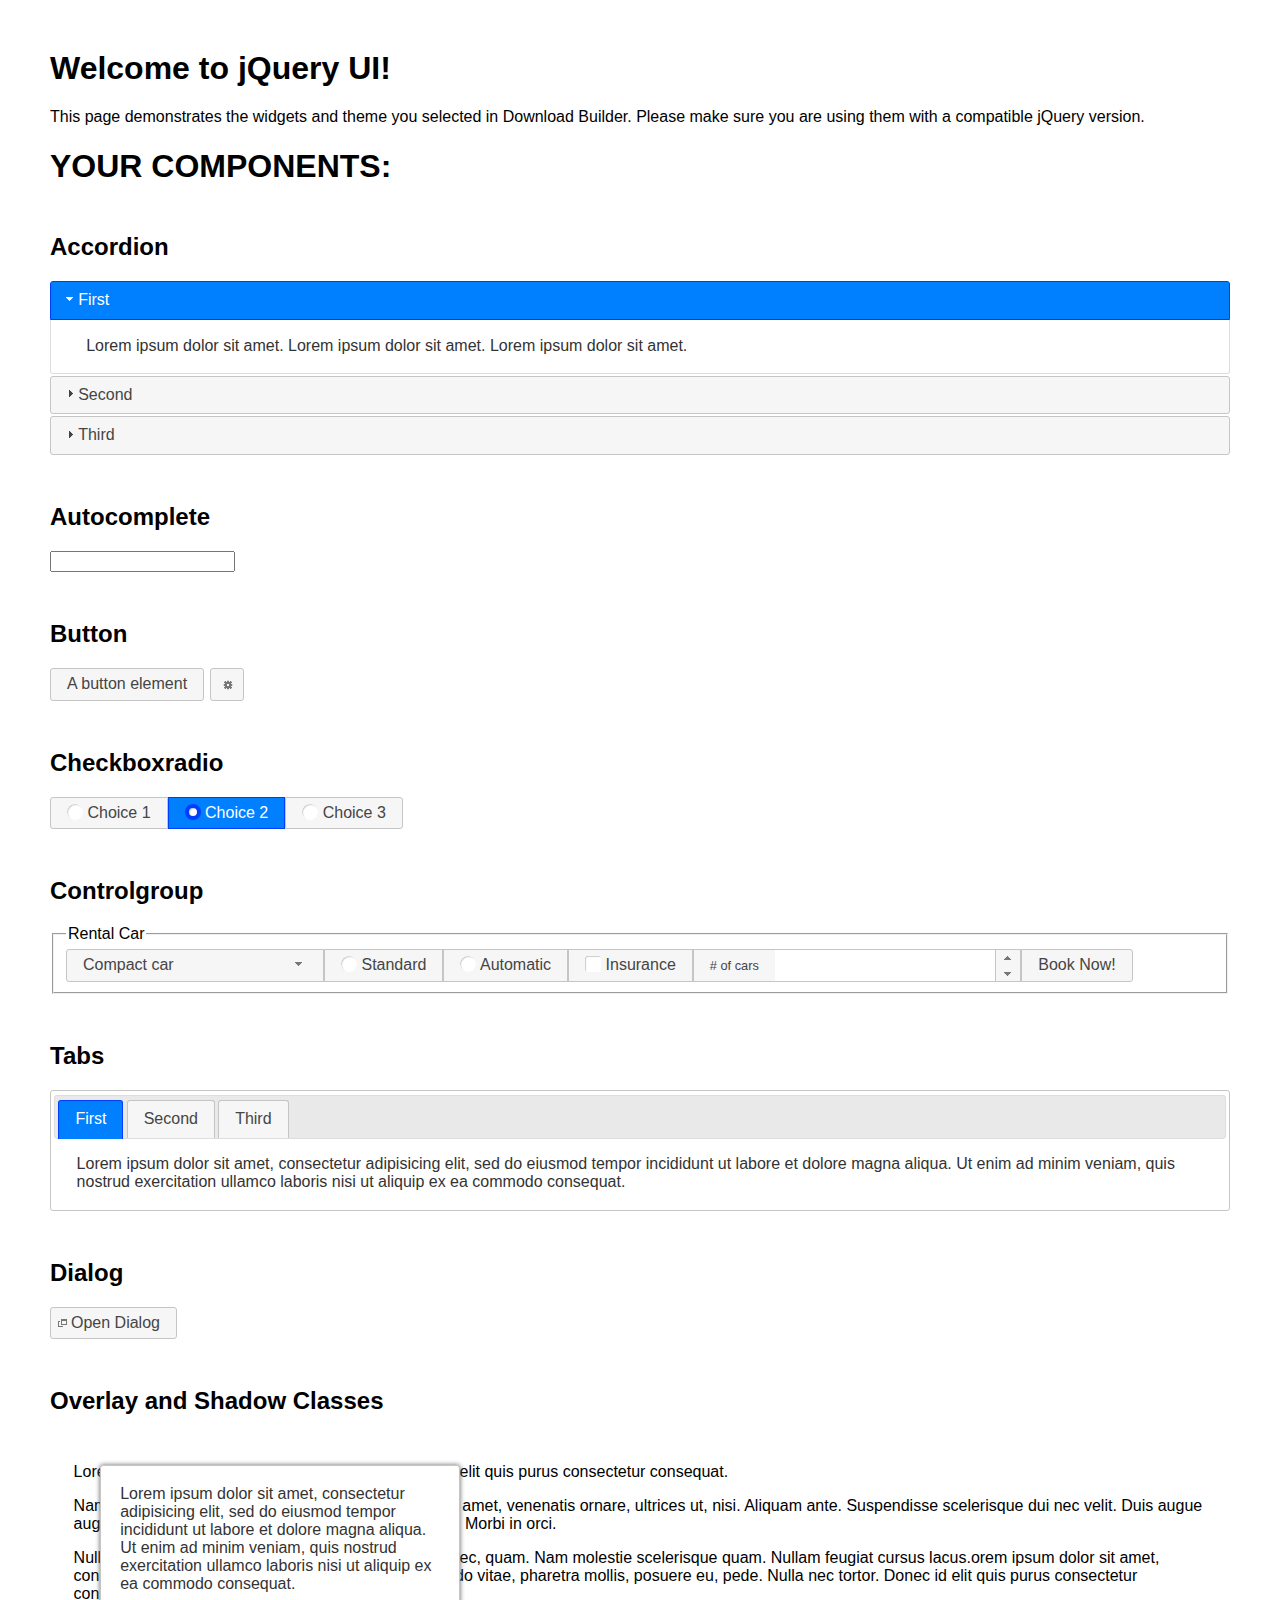
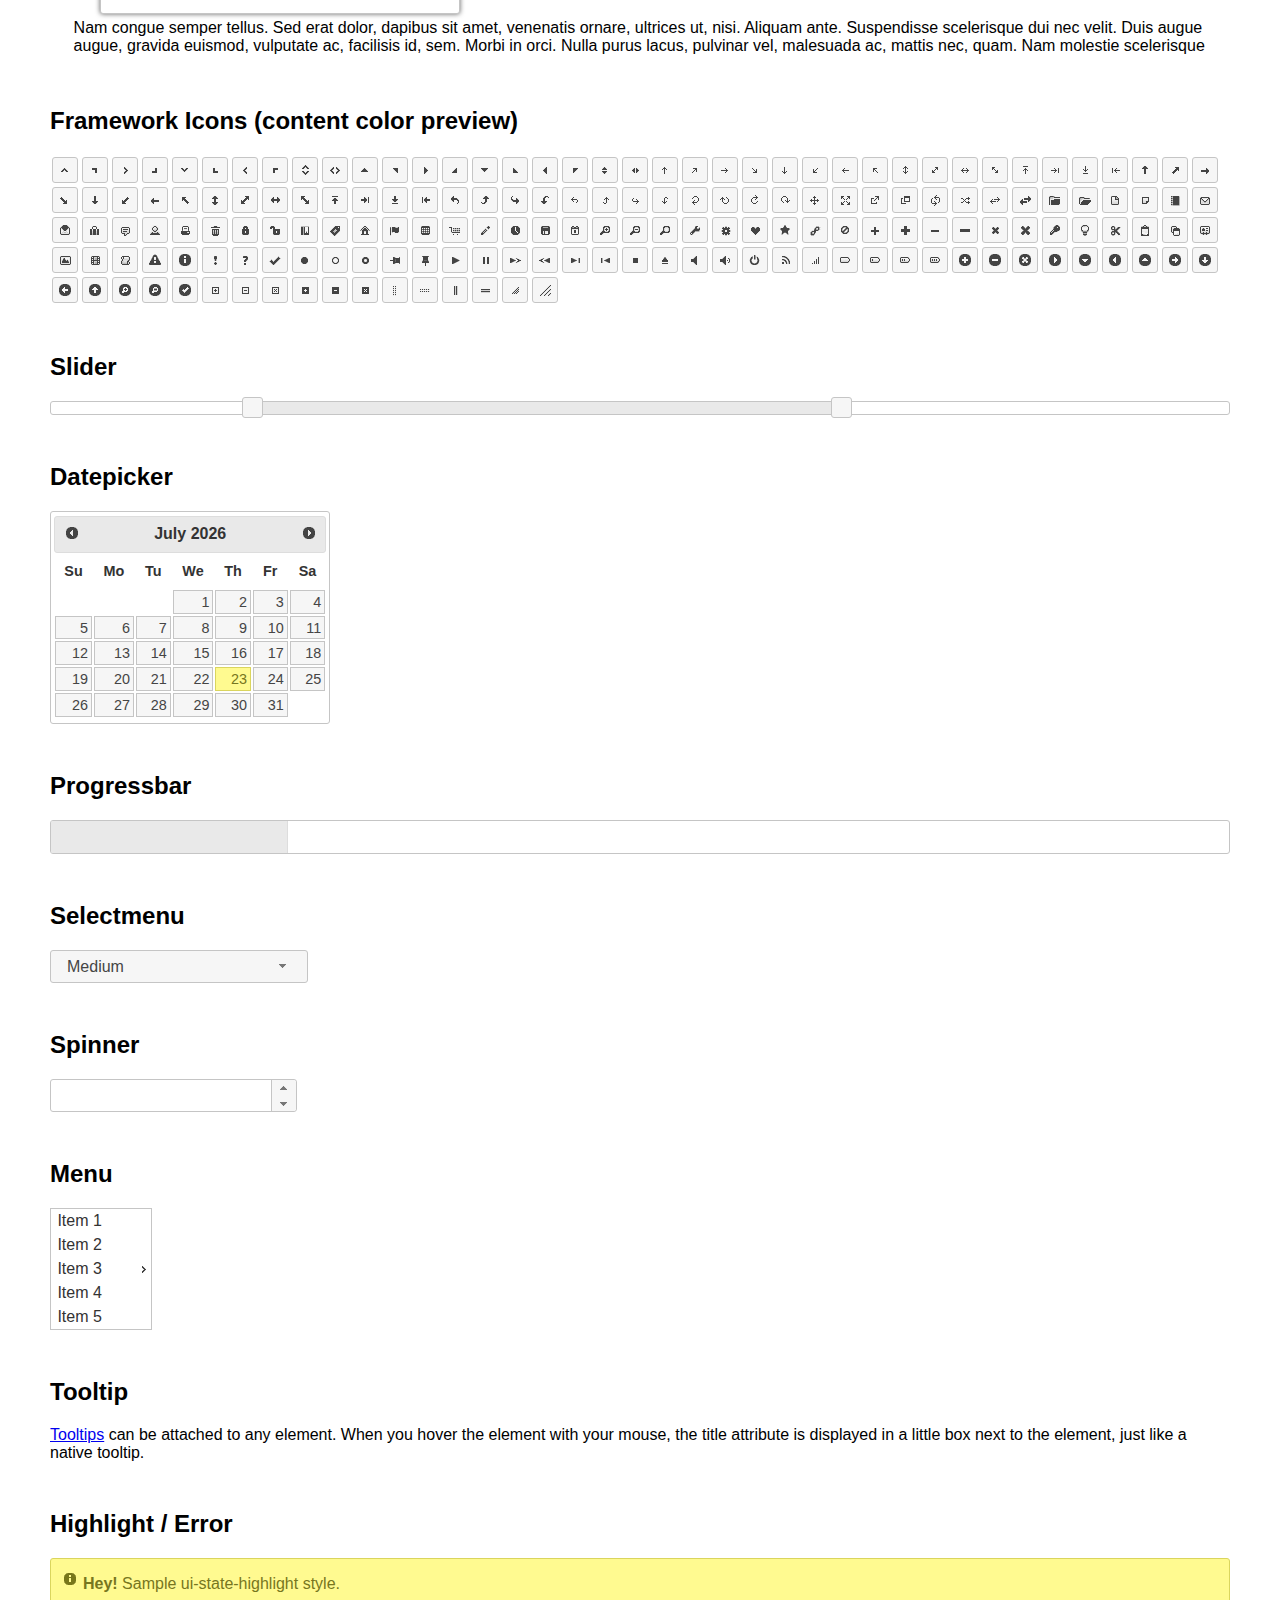
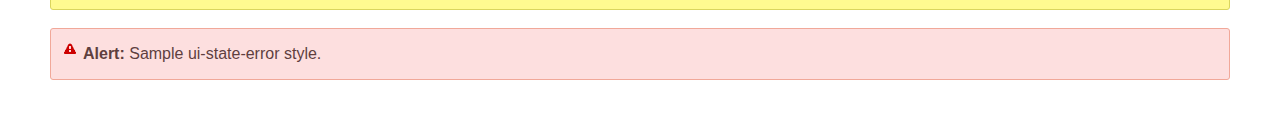
<file: js/jquery-ui-1.12.1/index.html>
<!doctype html>
<html lang="us">
<head>
	<meta charset="utf-8">
	<title>jQuery UI Example Page</title>
	<link href="jquery-ui.css" rel="stylesheet">
	<style>
	body{
		font-family: "Trebuchet MS", sans-serif;
		margin: 50px;
	}
	.demoHeaders {
		margin-top: 2em;
	}
	#dialog-link {
		padding: .4em 1em .4em 20px;
		text-decoration: none;
		position: relative;
	}
	#dialog-link span.ui-icon {
		margin: 0 5px 0 0;
		position: absolute;
		left: .2em;
		top: 50%;
		margin-top: -8px;
	}
	#icons {
		margin: 0;
		padding: 0;
	}
	#icons li {
		margin: 2px;
		position: relative;
		padding: 4px 0;
		cursor: pointer;
		float: left;
		list-style: none;
	}
	#icons span.ui-icon {
		float: left;
		margin: 0 4px;
	}
	.fakewindowcontain .ui-widget-overlay {
		position: absolute;
	}
	select {
		width: 200px;
	}
	</style>
</head>
<body>

<h1>Welcome to jQuery UI!</h1>

<div class="ui-widget">
	<p>This page demonstrates the widgets and theme you selected in Download Builder. Please make sure you are using them with a compatible jQuery version.</p>
</div>

<h1>YOUR COMPONENTS:</h1>


<!-- Accordion -->
<h2 class="demoHeaders">Accordion</h2>
<div id="accordion">
	<h3>First</h3>
	<div>Lorem ipsum dolor sit amet. Lorem ipsum dolor sit amet. Lorem ipsum dolor sit amet.</div>
	<h3>Second</h3>
	<div>Phasellus mattis tincidunt nibh.</div>
	<h3>Third</h3>
	<div>Nam dui erat, auctor a, dignissim quis.</div>
</div>



<!-- Autocomplete -->
<h2 class="demoHeaders">Autocomplete</h2>
<div>
	<input id="autocomplete" title="type &quot;a&quot;">
</div>



<!-- Button -->
<h2 class="demoHeaders">Button</h2>
<button id="button">A button element</button>
<button id="button-icon">An icon-only button</button>



<!-- Checkboxradio -->
<h2 class="demoHeaders">Checkboxradio</h2>
<form style="margin-top: 1em;">
	<div id="radioset">
		<input type="radio" id="radio1" name="radio"><label for="radio1">Choice 1</label>
		<input type="radio" id="radio2" name="radio" checked="checked"><label for="radio2">Choice 2</label>
		<input type="radio" id="radio3" name="radio"><label for="radio3">Choice 3</label>
	</div>
</form>



<!-- Controlgroup -->
<h2 class="demoHeaders">Controlgroup</h2>
<fieldset>
	<legend>Rental Car</legend>
	<div id="controlgroup">
		<select id="car-type">
			<option>Compact car</option>
			<option>Midsize car</option>
			<option>Full size car</option>
			<option>SUV</option>
			<option>Luxury</option>
			<option>Truck</option>
			<option>Van</option>
		</select>
		<label for="transmission-standard">Standard</label>
		<input type="radio" name="transmission" id="transmission-standard">
		<label for="transmission-automatic">Automatic</label>
		<input type="radio" name="transmission" id="transmission-automatic">
		<label for="insurance">Insurance</label>
		<input type="checkbox" name="insurance" id="insurance">
		<label for="horizontal-spinner" class="ui-controlgroup-label"># of cars</label>
		<input id="horizontal-spinner" class="ui-spinner-input">
		<button>Book Now!</button>
	</div>
</fieldset>



<!-- Tabs -->
<h2 class="demoHeaders">Tabs</h2>
<div id="tabs">
	<ul>
		<li><a href="#tabs-1">First</a></li>
		<li><a href="#tabs-2">Second</a></li>
		<li><a href="#tabs-3">Third</a></li>
	</ul>
	<div id="tabs-1">Lorem ipsum dolor sit amet, consectetur adipisicing elit, sed do eiusmod tempor incididunt ut labore et dolore magna aliqua. Ut enim ad minim veniam, quis nostrud exercitation ullamco laboris nisi ut aliquip ex ea commodo consequat.</div>
	<div id="tabs-2">Phasellus mattis tincidunt nibh. Cras orci urna, blandit id, pretium vel, aliquet ornare, felis. Maecenas scelerisque sem non nisl. Fusce sed lorem in enim dictum bibendum.</div>
	<div id="tabs-3">Nam dui erat, auctor a, dignissim quis, sollicitudin eu, felis. Pellentesque nisi urna, interdum eget, sagittis et, consequat vestibulum, lacus. Mauris porttitor ullamcorper augue.</div>
</div>



<h2 class="demoHeaders">Dialog</h2>
<p>
	<button id="dialog-link" class="ui-button ui-corner-all ui-widget">
		<span class="ui-icon ui-icon-newwin"></span>Open Dialog
	</button>
</p>

<h2 class="demoHeaders">Overlay and Shadow Classes</h2>
<div style="position: relative; width: 96%; height: 200px; padding:1% 2%; overflow:hidden;" class="fakewindowcontain">
	<p>Lorem ipsum dolor sit amet,  Nulla nec tortor. Donec id elit quis purus consectetur consequat. </p><p>Nam congue semper tellus. Sed erat dolor, dapibus sit amet, venenatis ornare, ultrices ut, nisi. Aliquam ante. Suspendisse scelerisque dui nec velit. Duis augue augue, gravida euismod, vulputate ac, facilisis id, sem. Morbi in orci. </p><p>Nulla purus lacus, pulvinar vel, malesuada ac, mattis nec, quam. Nam molestie scelerisque quam. Nullam feugiat cursus lacus.orem ipsum dolor sit amet, consectetur adipiscing elit. Donec libero risus, commodo vitae, pharetra mollis, posuere eu, pede. Nulla nec tortor. Donec id elit quis purus consectetur consequat. </p><p>Nam congue semper tellus. Sed erat dolor, dapibus sit amet, venenatis ornare, ultrices ut, nisi. Aliquam ante. Suspendisse scelerisque dui nec velit. Duis augue augue, gravida euismod, vulputate ac, facilisis id, sem. Morbi in orci. Nulla purus lacus, pulvinar vel, malesuada ac, mattis nec, quam. Nam molestie scelerisque quam. </p><p>Nullam feugiat cursus lacus.orem ipsum dolor sit amet, consectetur adipiscing elit. Donec libero risus, commodo vitae, pharetra mollis, posuere eu, pede. Nulla nec tortor. Donec id elit quis purus consectetur consequat. Nam congue semper tellus. Sed erat dolor, dapibus sit amet, venenatis ornare, ultrices ut, nisi. Aliquam ante. </p><p>Suspendisse scelerisque dui nec velit. Duis augue augue, gravida euismod, vulputate ac, facilisis id, sem. Morbi in orci. Nulla purus lacus, pulvinar vel, malesuada ac, mattis nec, quam. Nam molestie scelerisque quam. Nullam feugiat cursus lacus.orem ipsum dolor sit amet, consectetur adipiscing elit. Donec libero risus, commodo vitae, pharetra mollis, posuere eu, pede. Nulla nec tortor. Donec id elit quis purus consectetur consequat. Nam congue semper tellus. Sed erat dolor, dapibus sit amet, venenatis ornare, ultrices ut, nisi. </p>

	<!-- ui-dialog -->
	<div class="ui-widget-overlay ui-front"></div>
	<div style="position: absolute; width: 320px; left: 50px; top: 30px; padding: 1.2em" class="ui-widget ui-front ui-widget-content ui-corner-all ui-widget-shadow">
		Lorem ipsum dolor sit amet, consectetur adipisicing elit, sed do eiusmod tempor incididunt ut labore et dolore magna aliqua. Ut enim ad minim veniam, quis nostrud exercitation ullamco laboris nisi ut aliquip ex ea commodo consequat.
	</div>

</div>

<!-- ui-dialog -->
<div id="dialog" title="Dialog Title">
	<p>Lorem ipsum dolor sit amet, consectetur adipisicing elit, sed do eiusmod tempor incididunt ut labore et dolore magna aliqua. Ut enim ad minim veniam, quis nostrud exercitation ullamco laboris nisi ut aliquip ex ea commodo consequat.</p>
</div>



<h2 class="demoHeaders">Framework Icons (content color preview)</h2>
<ul id="icons" class="ui-widget ui-helper-clearfix">
	<li class="ui-state-default ui-corner-all" title=".ui-icon-caret-1-n"><span class="ui-icon ui-icon-caret-1-n"></span></li>
	<li class="ui-state-default ui-corner-all" title=".ui-icon-caret-1-ne"><span class="ui-icon ui-icon-caret-1-ne"></span></li>
	<li class="ui-state-default ui-corner-all" title=".ui-icon-caret-1-e"><span class="ui-icon ui-icon-caret-1-e"></span></li>
	<li class="ui-state-default ui-corner-all" title=".ui-icon-caret-1-se"><span class="ui-icon ui-icon-caret-1-se"></span></li>
	<li class="ui-state-default ui-corner-all" title=".ui-icon-caret-1-s"><span class="ui-icon ui-icon-caret-1-s"></span></li>
	<li class="ui-state-default ui-corner-all" title=".ui-icon-caret-1-sw"><span class="ui-icon ui-icon-caret-1-sw"></span></li>
	<li class="ui-state-default ui-corner-all" title=".ui-icon-caret-1-w"><span class="ui-icon ui-icon-caret-1-w"></span></li>
	<li class="ui-state-default ui-corner-all" title=".ui-icon-caret-1-nw"><span class="ui-icon ui-icon-caret-1-nw"></span></li>
	<li class="ui-state-default ui-corner-all" title=".ui-icon-caret-2-n-s"><span class="ui-icon ui-icon-caret-2-n-s"></span></li>
	<li class="ui-state-default ui-corner-all" title=".ui-icon-caret-2-e-w"><span class="ui-icon ui-icon-caret-2-e-w"></span></li>
	<li class="ui-state-default ui-corner-all" title=".ui-icon-triangle-1-n"><span class="ui-icon ui-icon-triangle-1-n"></span></li>
	<li class="ui-state-default ui-corner-all" title=".ui-icon-triangle-1-ne"><span class="ui-icon ui-icon-triangle-1-ne"></span></li>
	<li class="ui-state-default ui-corner-all" title=".ui-icon-triangle-1-e"><span class="ui-icon ui-icon-triangle-1-e"></span></li>
	<li class="ui-state-default ui-corner-all" title=".ui-icon-triangle-1-se"><span class="ui-icon ui-icon-triangle-1-se"></span></li>
	<li class="ui-state-default ui-corner-all" title=".ui-icon-triangle-1-s"><span class="ui-icon ui-icon-triangle-1-s"></span></li>
	<li class="ui-state-default ui-corner-all" title=".ui-icon-triangle-1-sw"><span class="ui-icon ui-icon-triangle-1-sw"></span></li>
	<li class="ui-state-default ui-corner-all" title=".ui-icon-triangle-1-w"><span class="ui-icon ui-icon-triangle-1-w"></span></li>
	<li class="ui-state-default ui-corner-all" title=".ui-icon-triangle-1-nw"><span class="ui-icon ui-icon-triangle-1-nw"></span></li>
	<li class="ui-state-default ui-corner-all" title=".ui-icon-triangle-2-n-s"><span class="ui-icon ui-icon-triangle-2-n-s"></span></li>
	<li class="ui-state-default ui-corner-all" title=".ui-icon-triangle-2-e-w"><span class="ui-icon ui-icon-triangle-2-e-w"></span></li>
	<li class="ui-state-default ui-corner-all" title=".ui-icon-arrow-1-n"><span class="ui-icon ui-icon-arrow-1-n"></span></li>
	<li class="ui-state-default ui-corner-all" title=".ui-icon-arrow-1-ne"><span class="ui-icon ui-icon-arrow-1-ne"></span></li>
	<li class="ui-state-default ui-corner-all" title=".ui-icon-arrow-1-e"><span class="ui-icon ui-icon-arrow-1-e"></span></li>
	<li class="ui-state-default ui-corner-all" title=".ui-icon-arrow-1-se"><span class="ui-icon ui-icon-arrow-1-se"></span></li>
	<li class="ui-state-default ui-corner-all" title=".ui-icon-arrow-1-s"><span class="ui-icon ui-icon-arrow-1-s"></span></li>
	<li class="ui-state-default ui-corner-all" title=".ui-icon-arrow-1-sw"><span class="ui-icon ui-icon-arrow-1-sw"></span></li>
	<li class="ui-state-default ui-corner-all" title=".ui-icon-arrow-1-w"><span class="ui-icon ui-icon-arrow-1-w"></span></li>
	<li class="ui-state-default ui-corner-all" title=".ui-icon-arrow-1-nw"><span class="ui-icon ui-icon-arrow-1-nw"></span></li>
	<li class="ui-state-default ui-corner-all" title=".ui-icon-arrow-2-n-s"><span class="ui-icon ui-icon-arrow-2-n-s"></span></li>
	<li class="ui-state-default ui-corner-all" title=".ui-icon-arrow-2-ne-sw"><span class="ui-icon ui-icon-arrow-2-ne-sw"></span></li>
	<li class="ui-state-default ui-corner-all" title=".ui-icon-arrow-2-e-w"><span class="ui-icon ui-icon-arrow-2-e-w"></span></li>
	<li class="ui-state-default ui-corner-all" title=".ui-icon-arrow-2-se-nw"><span class="ui-icon ui-icon-arrow-2-se-nw"></span></li>
	<li class="ui-state-default ui-corner-all" title=".ui-icon-arrowstop-1-n"><span class="ui-icon ui-icon-arrowstop-1-n"></span></li>
	<li class="ui-state-default ui-corner-all" title=".ui-icon-arrowstop-1-e"><span class="ui-icon ui-icon-arrowstop-1-e"></span></li>
	<li class="ui-state-default ui-corner-all" title=".ui-icon-arrowstop-1-s"><span class="ui-icon ui-icon-arrowstop-1-s"></span></li>
	<li class="ui-state-default ui-corner-all" title=".ui-icon-arrowstop-1-w"><span class="ui-icon ui-icon-arrowstop-1-w"></span></li>
	<li class="ui-state-default ui-corner-all" title=".ui-icon-arrowthick-1-n"><span class="ui-icon ui-icon-arrowthick-1-n"></span></li>
	<li class="ui-state-default ui-corner-all" title=".ui-icon-arrowthick-1-ne"><span class="ui-icon ui-icon-arrowthick-1-ne"></span></li>
	<li class="ui-state-default ui-corner-all" title=".ui-icon-arrowthick-1-e"><span class="ui-icon ui-icon-arrowthick-1-e"></span></li>
	<li class="ui-state-default ui-corner-all" title=".ui-icon-arrowthick-1-se"><span class="ui-icon ui-icon-arrowthick-1-se"></span></li>
	<li class="ui-state-default ui-corner-all" title=".ui-icon-arrowthick-1-s"><span class="ui-icon ui-icon-arrowthick-1-s"></span></li>
	<li class="ui-state-default ui-corner-all" title=".ui-icon-arrowthick-1-sw"><span class="ui-icon ui-icon-arrowthick-1-sw"></span></li>
	<li class="ui-state-default ui-corner-all" title=".ui-icon-arrowthick-1-w"><span class="ui-icon ui-icon-arrowthick-1-w"></span></li>
	<li class="ui-state-default ui-corner-all" title=".ui-icon-arrowthick-1-nw"><span class="ui-icon ui-icon-arrowthick-1-nw"></span></li>
	<li class="ui-state-default ui-corner-all" title=".ui-icon-arrowthick-2-n-s"><span class="ui-icon ui-icon-arrowthick-2-n-s"></span></li>
	<li class="ui-state-default ui-corner-all" title=".ui-icon-arrowthick-2-ne-sw"><span class="ui-icon ui-icon-arrowthick-2-ne-sw"></span></li>
	<li class="ui-state-default ui-corner-all" title=".ui-icon-arrowthick-2-e-w"><span class="ui-icon ui-icon-arrowthick-2-e-w"></span></li>
	<li class="ui-state-default ui-corner-all" title=".ui-icon-arrowthick-2-se-nw"><span class="ui-icon ui-icon-arrowthick-2-se-nw"></span></li>
	<li class="ui-state-default ui-corner-all" title=".ui-icon-arrowthickstop-1-n"><span class="ui-icon ui-icon-arrowthickstop-1-n"></span></li>
	<li class="ui-state-default ui-corner-all" title=".ui-icon-arrowthickstop-1-e"><span class="ui-icon ui-icon-arrowthickstop-1-e"></span></li>
	<li class="ui-state-default ui-corner-all" title=".ui-icon-arrowthickstop-1-s"><span class="ui-icon ui-icon-arrowthickstop-1-s"></span></li>
	<li class="ui-state-default ui-corner-all" title=".ui-icon-arrowthickstop-1-w"><span class="ui-icon ui-icon-arrowthickstop-1-w"></span></li>
	<li class="ui-state-default ui-corner-all" title=".ui-icon-arrowreturnthick-1-w"><span class="ui-icon ui-icon-arrowreturnthick-1-w"></span></li>
	<li class="ui-state-default ui-corner-all" title=".ui-icon-arrowreturnthick-1-n"><span class="ui-icon ui-icon-arrowreturnthick-1-n"></span></li>
	<li class="ui-state-default ui-corner-all" title=".ui-icon-arrowreturnthick-1-e"><span class="ui-icon ui-icon-arrowreturnthick-1-e"></span></li>
	<li class="ui-state-default ui-corner-all" title=".ui-icon-arrowreturnthick-1-s"><span class="ui-icon ui-icon-arrowreturnthick-1-s"></span></li>
	<li class="ui-state-default ui-corner-all" title=".ui-icon-arrowreturn-1-w"><span class="ui-icon ui-icon-arrowreturn-1-w"></span></li>
	<li class="ui-state-default ui-corner-all" title=".ui-icon-arrowreturn-1-n"><span class="ui-icon ui-icon-arrowreturn-1-n"></span></li>
	<li class="ui-state-default ui-corner-all" title=".ui-icon-arrowreturn-1-e"><span class="ui-icon ui-icon-arrowreturn-1-e"></span></li>
	<li class="ui-state-default ui-corner-all" title=".ui-icon-arrowreturn-1-s"><span class="ui-icon ui-icon-arrowreturn-1-s"></span></li>
	<li class="ui-state-default ui-corner-all" title=".ui-icon-arrowrefresh-1-w"><span class="ui-icon ui-icon-arrowrefresh-1-w"></span></li>
	<li class="ui-state-default ui-corner-all" title=".ui-icon-arrowrefresh-1-n"><span class="ui-icon ui-icon-arrowrefresh-1-n"></span></li>
	<li class="ui-state-default ui-corner-all" title=".ui-icon-arrowrefresh-1-e"><span class="ui-icon ui-icon-arrowrefresh-1-e"></span></li>
	<li class="ui-state-default ui-corner-all" title=".ui-icon-arrowrefresh-1-s"><span class="ui-icon ui-icon-arrowrefresh-1-s"></span></li>
	<li class="ui-state-default ui-corner-all" title=".ui-icon-arrow-4"><span class="ui-icon ui-icon-arrow-4"></span></li>
	<li class="ui-state-default ui-corner-all" title=".ui-icon-arrow-4-diag"><span class="ui-icon ui-icon-arrow-4-diag"></span></li>
	<li class="ui-state-default ui-corner-all" title=".ui-icon-extlink"><span class="ui-icon ui-icon-extlink"></span></li>
	<li class="ui-state-default ui-corner-all" title=".ui-icon-newwin"><span class="ui-icon ui-icon-newwin"></span></li>
	<li class="ui-state-default ui-corner-all" title=".ui-icon-refresh"><span class="ui-icon ui-icon-refresh"></span></li>
	<li class="ui-state-default ui-corner-all" title=".ui-icon-shuffle"><span class="ui-icon ui-icon-shuffle"></span></li>
	<li class="ui-state-default ui-corner-all" title=".ui-icon-transfer-e-w"><span class="ui-icon ui-icon-transfer-e-w"></span></li>
	<li class="ui-state-default ui-corner-all" title=".ui-icon-transferthick-e-w"><span class="ui-icon ui-icon-transferthick-e-w"></span></li>
	<li class="ui-state-default ui-corner-all" title=".ui-icon-folder-collapsed"><span class="ui-icon ui-icon-folder-collapsed"></span></li>
	<li class="ui-state-default ui-corner-all" title=".ui-icon-folder-open"><span class="ui-icon ui-icon-folder-open"></span></li>
	<li class="ui-state-default ui-corner-all" title=".ui-icon-document"><span class="ui-icon ui-icon-document"></span></li>
	<li class="ui-state-default ui-corner-all" title=".ui-icon-document-b"><span class="ui-icon ui-icon-document-b"></span></li>
	<li class="ui-state-default ui-corner-all" title=".ui-icon-note"><span class="ui-icon ui-icon-note"></span></li>
	<li class="ui-state-default ui-corner-all" title=".ui-icon-mail-closed"><span class="ui-icon ui-icon-mail-closed"></span></li>
	<li class="ui-state-default ui-corner-all" title=".ui-icon-mail-open"><span class="ui-icon ui-icon-mail-open"></span></li>
	<li class="ui-state-default ui-corner-all" title=".ui-icon-suitcase"><span class="ui-icon ui-icon-suitcase"></span></li>
	<li class="ui-state-default ui-corner-all" title=".ui-icon-comment"><span class="ui-icon ui-icon-comment"></span></li>
	<li class="ui-state-default ui-corner-all" title=".ui-icon-person"><span class="ui-icon ui-icon-person"></span></li>
	<li class="ui-state-default ui-corner-all" title=".ui-icon-print"><span class="ui-icon ui-icon-print"></span></li>
	<li class="ui-state-default ui-corner-all" title=".ui-icon-trash"><span class="ui-icon ui-icon-trash"></span></li>
	<li class="ui-state-default ui-corner-all" title=".ui-icon-locked"><span class="ui-icon ui-icon-locked"></span></li>
	<li class="ui-state-default ui-corner-all" title=".ui-icon-unlocked"><span class="ui-icon ui-icon-unlocked"></span></li>
	<li class="ui-state-default ui-corner-all" title=".ui-icon-bookmark"><span class="ui-icon ui-icon-bookmark"></span></li>
	<li class="ui-state-default ui-corner-all" title=".ui-icon-tag"><span class="ui-icon ui-icon-tag"></span></li>
	<li class="ui-state-default ui-corner-all" title=".ui-icon-home"><span class="ui-icon ui-icon-home"></span></li>
	<li class="ui-state-default ui-corner-all" title=".ui-icon-flag"><span class="ui-icon ui-icon-flag"></span></li>
	<li class="ui-state-default ui-corner-all" title=".ui-icon-calculator"><span class="ui-icon ui-icon-calculator"></span></li>
	<li class="ui-state-default ui-corner-all" title=".ui-icon-cart"><span class="ui-icon ui-icon-cart"></span></li>
	<li class="ui-state-default ui-corner-all" title=".ui-icon-pencil"><span class="ui-icon ui-icon-pencil"></span></li>
	<li class="ui-state-default ui-corner-all" title=".ui-icon-clock"><span class="ui-icon ui-icon-clock"></span></li>
	<li class="ui-state-default ui-corner-all" title=".ui-icon-disk"><span class="ui-icon ui-icon-disk"></span></li>
	<li class="ui-state-default ui-corner-all" title=".ui-icon-calendar"><span class="ui-icon ui-icon-calendar"></span></li>
	<li class="ui-state-default ui-corner-all" title=".ui-icon-zoomin"><span class="ui-icon ui-icon-zoomin"></span></li>
	<li class="ui-state-default ui-corner-all" title=".ui-icon-zoomout"><span class="ui-icon ui-icon-zoomout"></span></li>
	<li class="ui-state-default ui-corner-all" title=".ui-icon-search"><span class="ui-icon ui-icon-search"></span></li>
	<li class="ui-state-default ui-corner-all" title=".ui-icon-wrench"><span class="ui-icon ui-icon-wrench"></span></li>
	<li class="ui-state-default ui-corner-all" title=".ui-icon-gear"><span class="ui-icon ui-icon-gear"></span></li>
	<li class="ui-state-default ui-corner-all" title=".ui-icon-heart"><span class="ui-icon ui-icon-heart"></span></li>
	<li class="ui-state-default ui-corner-all" title=".ui-icon-star"><span class="ui-icon ui-icon-star"></span></li>
	<li class="ui-state-default ui-corner-all" title=".ui-icon-link"><span class="ui-icon ui-icon-link"></span></li>
	<li class="ui-state-default ui-corner-all" title=".ui-icon-cancel"><span class="ui-icon ui-icon-cancel"></span></li>
	<li class="ui-state-default ui-corner-all" title=".ui-icon-plus"><span class="ui-icon ui-icon-plus"></span></li>
	<li class="ui-state-default ui-corner-all" title=".ui-icon-plusthick"><span class="ui-icon ui-icon-plusthick"></span></li>
	<li class="ui-state-default ui-corner-all" title=".ui-icon-minus"><span class="ui-icon ui-icon-minus"></span></li>
	<li class="ui-state-default ui-corner-all" title=".ui-icon-minusthick"><span class="ui-icon ui-icon-minusthick"></span></li>
	<li class="ui-state-default ui-corner-all" title=".ui-icon-close"><span class="ui-icon ui-icon-close"></span></li>
	<li class="ui-state-default ui-corner-all" title=".ui-icon-closethick"><span class="ui-icon ui-icon-closethick"></span></li>
	<li class="ui-state-default ui-corner-all" title=".ui-icon-key"><span class="ui-icon ui-icon-key"></span></li>
	<li class="ui-state-default ui-corner-all" title=".ui-icon-lightbulb"><span class="ui-icon ui-icon-lightbulb"></span></li>
	<li class="ui-state-default ui-corner-all" title=".ui-icon-scissors"><span class="ui-icon ui-icon-scissors"></span></li>
	<li class="ui-state-default ui-corner-all" title=".ui-icon-clipboard"><span class="ui-icon ui-icon-clipboard"></span></li>
	<li class="ui-state-default ui-corner-all" title=".ui-icon-copy"><span class="ui-icon ui-icon-copy"></span></li>
	<li class="ui-state-default ui-corner-all" title=".ui-icon-contact"><span class="ui-icon ui-icon-contact"></span></li>
	<li class="ui-state-default ui-corner-all" title=".ui-icon-image"><span class="ui-icon ui-icon-image"></span></li>
	<li class="ui-state-default ui-corner-all" title=".ui-icon-video"><span class="ui-icon ui-icon-video"></span></li>
	<li class="ui-state-default ui-corner-all" title=".ui-icon-script"><span class="ui-icon ui-icon-script"></span></li>
	<li class="ui-state-default ui-corner-all" title=".ui-icon-alert"><span class="ui-icon ui-icon-alert"></span></li>
	<li class="ui-state-default ui-corner-all" title=".ui-icon-info"><span class="ui-icon ui-icon-info"></span></li>
	<li class="ui-state-default ui-corner-all" title=".ui-icon-notice"><span class="ui-icon ui-icon-notice"></span></li>
	<li class="ui-state-default ui-corner-all" title=".ui-icon-help"><span class="ui-icon ui-icon-help"></span></li>
	<li class="ui-state-default ui-corner-all" title=".ui-icon-check"><span class="ui-icon ui-icon-check"></span></li>
	<li class="ui-state-default ui-corner-all" title=".ui-icon-bullet"><span class="ui-icon ui-icon-bullet"></span></li>
	<li class="ui-state-default ui-corner-all" title=".ui-icon-radio-off"><span class="ui-icon ui-icon-radio-off"></span></li>
	<li class="ui-state-default ui-corner-all" title=".ui-icon-radio-on"><span class="ui-icon ui-icon-radio-on"></span></li>
	<li class="ui-state-default ui-corner-all" title=".ui-icon-pin-w"><span class="ui-icon ui-icon-pin-w"></span></li>
	<li class="ui-state-default ui-corner-all" title=".ui-icon-pin-s"><span class="ui-icon ui-icon-pin-s"></span></li>
	<li class="ui-state-default ui-corner-all" title=".ui-icon-play"><span class="ui-icon ui-icon-play"></span></li>
	<li class="ui-state-default ui-corner-all" title=".ui-icon-pause"><span class="ui-icon ui-icon-pause"></span></li>
	<li class="ui-state-default ui-corner-all" title=".ui-icon-seek-next"><span class="ui-icon ui-icon-seek-next"></span></li>
	<li class="ui-state-default ui-corner-all" title=".ui-icon-seek-prev"><span class="ui-icon ui-icon-seek-prev"></span></li>
	<li class="ui-state-default ui-corner-all" title=".ui-icon-seek-end"><span class="ui-icon ui-icon-seek-end"></span></li>
	<li class="ui-state-default ui-corner-all" title=".ui-icon-seek-first"><span class="ui-icon ui-icon-seek-first"></span></li>
	<li class="ui-state-default ui-corner-all" title=".ui-icon-stop"><span class="ui-icon ui-icon-stop"></span></li>
	<li class="ui-state-default ui-corner-all" title=".ui-icon-eject"><span class="ui-icon ui-icon-eject"></span></li>
	<li class="ui-state-default ui-corner-all" title=".ui-icon-volume-off"><span class="ui-icon ui-icon-volume-off"></span></li>
	<li class="ui-state-default ui-corner-all" title=".ui-icon-volume-on"><span class="ui-icon ui-icon-volume-on"></span></li>
	<li class="ui-state-default ui-corner-all" title=".ui-icon-power"><span class="ui-icon ui-icon-power"></span></li>
	<li class="ui-state-default ui-corner-all" title=".ui-icon-signal-diag"><span class="ui-icon ui-icon-signal-diag"></span></li>
	<li class="ui-state-default ui-corner-all" title=".ui-icon-signal"><span class="ui-icon ui-icon-signal"></span></li>
	<li class="ui-state-default ui-corner-all" title=".ui-icon-battery-0"><span class="ui-icon ui-icon-battery-0"></span></li>
	<li class="ui-state-default ui-corner-all" title=".ui-icon-battery-1"><span class="ui-icon ui-icon-battery-1"></span></li>
	<li class="ui-state-default ui-corner-all" title=".ui-icon-battery-2"><span class="ui-icon ui-icon-battery-2"></span></li>
	<li class="ui-state-default ui-corner-all" title=".ui-icon-battery-3"><span class="ui-icon ui-icon-battery-3"></span></li>
	<li class="ui-state-default ui-corner-all" title=".ui-icon-circle-plus"><span class="ui-icon ui-icon-circle-plus"></span></li>
	<li class="ui-state-default ui-corner-all" title=".ui-icon-circle-minus"><span class="ui-icon ui-icon-circle-minus"></span></li>
	<li class="ui-state-default ui-corner-all" title=".ui-icon-circle-close"><span class="ui-icon ui-icon-circle-close"></span></li>
	<li class="ui-state-default ui-corner-all" title=".ui-icon-circle-triangle-e"><span class="ui-icon ui-icon-circle-triangle-e"></span></li>
	<li class="ui-state-default ui-corner-all" title=".ui-icon-circle-triangle-s"><span class="ui-icon ui-icon-circle-triangle-s"></span></li>
	<li class="ui-state-default ui-corner-all" title=".ui-icon-circle-triangle-w"><span class="ui-icon ui-icon-circle-triangle-w"></span></li>
	<li class="ui-state-default ui-corner-all" title=".ui-icon-circle-triangle-n"><span class="ui-icon ui-icon-circle-triangle-n"></span></li>
	<li class="ui-state-default ui-corner-all" title=".ui-icon-circle-arrow-e"><span class="ui-icon ui-icon-circle-arrow-e"></span></li>
	<li class="ui-state-default ui-corner-all" title=".ui-icon-circle-arrow-s"><span class="ui-icon ui-icon-circle-arrow-s"></span></li>
	<li class="ui-state-default ui-corner-all" title=".ui-icon-circle-arrow-w"><span class="ui-icon ui-icon-circle-arrow-w"></span></li>
	<li class="ui-state-default ui-corner-all" title=".ui-icon-circle-arrow-n"><span class="ui-icon ui-icon-circle-arrow-n"></span></li>
	<li class="ui-state-default ui-corner-all" title=".ui-icon-circle-zoomin"><span class="ui-icon ui-icon-circle-zoomin"></span></li>
	<li class="ui-state-default ui-corner-all" title=".ui-icon-circle-zoomout"><span class="ui-icon ui-icon-circle-zoomout"></span></li>
	<li class="ui-state-default ui-corner-all" title=".ui-icon-circle-check"><span class="ui-icon ui-icon-circle-check"></span></li>
	<li class="ui-state-default ui-corner-all" title=".ui-icon-circlesmall-plus"><span class="ui-icon ui-icon-circlesmall-plus"></span></li>
	<li class="ui-state-default ui-corner-all" title=".ui-icon-circlesmall-minus"><span class="ui-icon ui-icon-circlesmall-minus"></span></li>
	<li class="ui-state-default ui-corner-all" title=".ui-icon-circlesmall-close"><span class="ui-icon ui-icon-circlesmall-close"></span></li>
	<li class="ui-state-default ui-corner-all" title=".ui-icon-squaresmall-plus"><span class="ui-icon ui-icon-squaresmall-plus"></span></li>
	<li class="ui-state-default ui-corner-all" title=".ui-icon-squaresmall-minus"><span class="ui-icon ui-icon-squaresmall-minus"></span></li>
	<li class="ui-state-default ui-corner-all" title=".ui-icon-squaresmall-close"><span class="ui-icon ui-icon-squaresmall-close"></span></li>
	<li class="ui-state-default ui-corner-all" title=".ui-icon-grip-dotted-vertical"><span class="ui-icon ui-icon-grip-dotted-vertical"></span></li>
	<li class="ui-state-default ui-corner-all" title=".ui-icon-grip-dotted-horizontal"><span class="ui-icon ui-icon-grip-dotted-horizontal"></span></li>
	<li class="ui-state-default ui-corner-all" title=".ui-icon-grip-solid-vertical"><span class="ui-icon ui-icon-grip-solid-vertical"></span></li>
	<li class="ui-state-default ui-corner-all" title=".ui-icon-grip-solid-horizontal"><span class="ui-icon ui-icon-grip-solid-horizontal"></span></li>
	<li class="ui-state-default ui-corner-all" title=".ui-icon-gripsmall-diagonal-se"><span class="ui-icon ui-icon-gripsmall-diagonal-se"></span></li>
	<li class="ui-state-default ui-corner-all" title=".ui-icon-grip-diagonal-se"><span class="ui-icon ui-icon-grip-diagonal-se"></span></li>
</ul>


<!-- Slider -->
<h2 class="demoHeaders">Slider</h2>
<div id="slider"></div>



<!-- Datepicker -->
<h2 class="demoHeaders">Datepicker</h2>
<div id="datepicker"></div>



<!-- Progressbar -->
<h2 class="demoHeaders">Progressbar</h2>
<div id="progressbar"></div>



<!-- Progressbar -->
<h2 class="demoHeaders">Selectmenu</h2>
<select id="selectmenu">
	<option>Slower</option>
	<option>Slow</option>
	<option selected="selected">Medium</option>
	<option>Fast</option>
	<option>Faster</option>
</select>



<!-- Spinner -->
<h2 class="demoHeaders">Spinner</h2>
<input id="spinner">



<!-- Menu -->
<h2 class="demoHeaders">Menu</h2>
<ul style="width:100px;" id="menu">
	<li><div>Item 1</div></li>
	<li><div>Item 2</div></li>
	<li><div>Item 3</div>
		<ul>
			<li><div>Item 3-1</div></li>
			<li><div>Item 3-2</div></li>
			<li><div>Item 3-3</div></li>
			<li><div>Item 3-4</div></li>
			<li><div>Item 3-5</div></li>
		</ul>
	</li>
	<li><div>Item 4</div></li>
	<li><div>Item 5</div></li>
</ul>



<!-- Tooltip -->
<h2 class="demoHeaders">Tooltip</h2>
<p id="tooltip">
	<a href="#" title="That&apos;s what this widget is">Tooltips</a> can be attached to any element. When you hover
the element with your mouse, the title attribute is displayed in a little box next to the element, just like a native tooltip.
</p>


<!-- Highlight / Error -->
<h2 class="demoHeaders">Highlight / Error</h2>
<div class="ui-widget">
	<div class="ui-state-highlight ui-corner-all" style="margin-top: 20px; padding: 0 .7em;">
		<p><span class="ui-icon ui-icon-info" style="float: left; margin-right: .3em;"></span>
		<strong>Hey!</strong> Sample ui-state-highlight style.</p>
	</div>
</div>
<br>
<div class="ui-widget">
	<div class="ui-state-error ui-corner-all" style="padding: 0 .7em;">
		<p><span class="ui-icon ui-icon-alert" style="float: left; margin-right: .3em;"></span>
		<strong>Alert:</strong> Sample ui-state-error style.</p>
	</div>
</div>

<script src="external/jquery/jquery.js"></script>
<script src="jquery-ui.js"></script>
<script>

$( "#accordion" ).accordion();



var availableTags = [
	"ActionScript",
	"AppleScript",
	"Asp",
	"BASIC",
	"C",
	"C++",
	"Clojure",
	"COBOL",
	"ColdFusion",
	"Erlang",
	"Fortran",
	"Groovy",
	"Haskell",
	"Java",
	"JavaScript",
	"Lisp",
	"Perl",
	"PHP",
	"Python",
	"Ruby",
	"Scala",
	"Scheme"
];
$( "#autocomplete" ).autocomplete({
	source: availableTags
});



$( "#button" ).button();
$( "#button-icon" ).button({
	icon: "ui-icon-gear",
	showLabel: false
});



$( "#radioset" ).buttonset();



$( "#controlgroup" ).controlgroup();



$( "#tabs" ).tabs();



$( "#dialog" ).dialog({
	autoOpen: false,
	width: 400,
	buttons: [
		{
			text: "Ok",
			click: function() {
				$( this ).dialog( "close" );
			}
		},
		{
			text: "Cancel",
			click: function() {
				$( this ).dialog( "close" );
			}
		}
	]
});

// Link to open the dialog
$( "#dialog-link" ).click(function( event ) {
	$( "#dialog" ).dialog( "open" );
	event.preventDefault();
});



$( "#datepicker" ).datepicker({
	inline: true
});



$( "#slider" ).slider({
	range: true,
	values: [ 17, 67 ]
});



$( "#progressbar" ).progressbar({
	value: 20
});



$( "#spinner" ).spinner();



$( "#menu" ).menu();



$( "#tooltip" ).tooltip();



$( "#selectmenu" ).selectmenu();


// Hover states on the static widgets
$( "#dialog-link, #icons li" ).hover(
	function() {
		$( this ).addClass( "ui-state-hover" );
	},
	function() {
		$( this ).removeClass( "ui-state-hover" );
	}
);
</script>
</body>
</html>
</file>
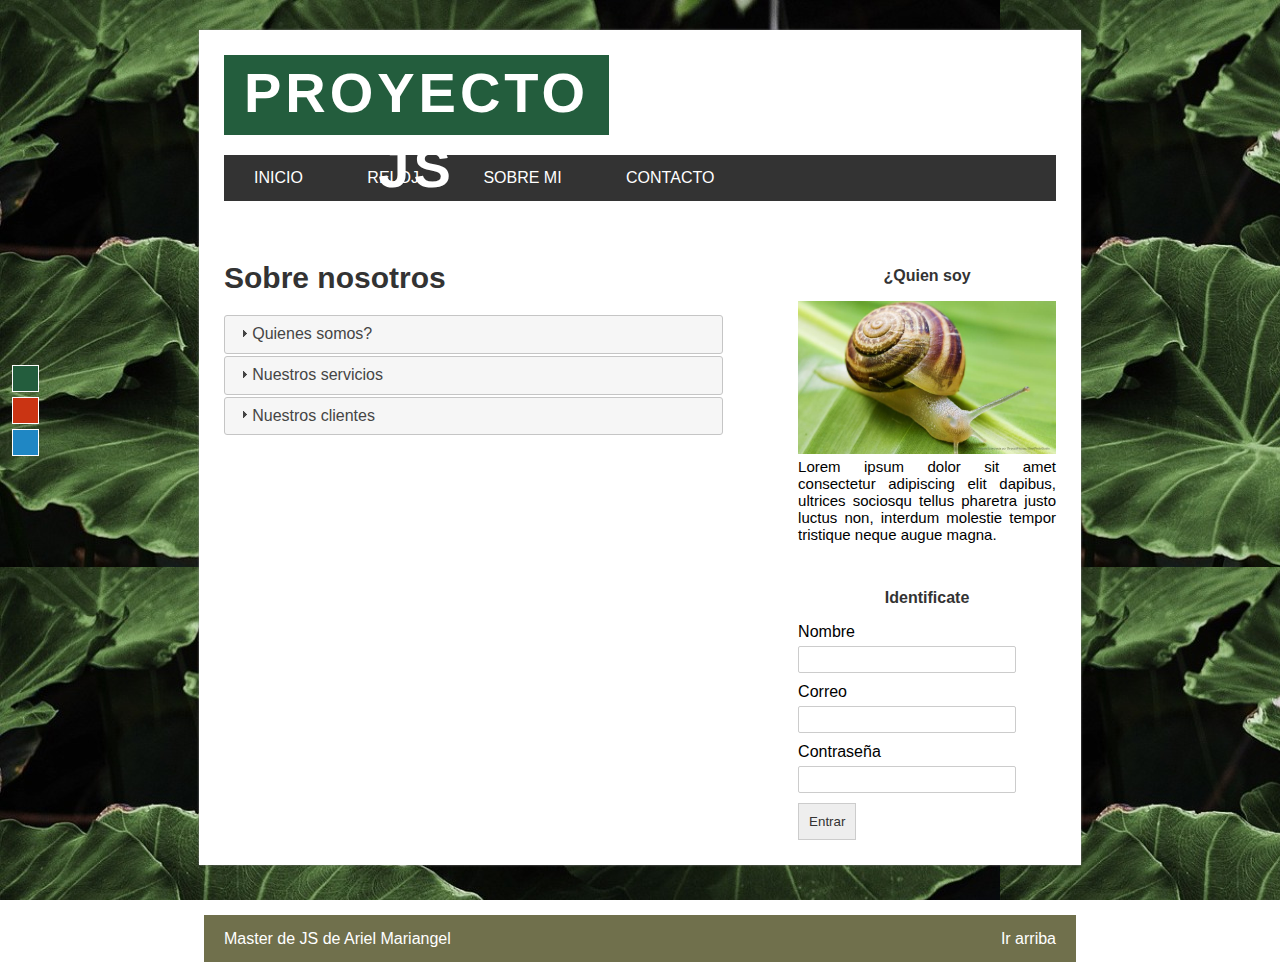
<file: about.html>
<!DOCTYPE html>
<html lang="es">

<head>
    <meta charset="utf-8" />
    <title>Proyecto con Js </title>

    <!--Estilos CSS-->
    <link rel="stylesheet" type="text/css" href="css/styles.css" />
    <link id="theme" rel="stylesheet" type = "text/css" href="css/green.css" />

    <!--JQuery-->
    <script src="https://ajax.googleapis.com/ajax/libs/jquery/3.1.1/jquery.min.js"></script>
    <link rel="stylesheet" href="js/jquery-ui-1.12.1/jquery-ui.min.css">
    <link rel="stylesheet" href="js/jquery-ui-1.12.1/jquery-ui.structure.css">
    <link rel="stylesheet" href="js/jquery-ui-1.12.1/jquery-ui.theme.css">
    <script type="text/javascript" src="js/jquery-ui-1.12.1/jquery-ui.min.js"></script>
    

    <!--Mis Scripts-->
    <script src="js/main.js"></script>

</head>

<body>
    <div id="selector-theme">
        <div id="to-green"></div>
        <div id="to-red"></div>
        <div id="to-blue"></div>
    </div>
    <section id="global">
        <!--Cabecera-->
        <header>
            <div id="logo">
                <h1>Proyecto JS</h1>

            </div>
            <div class="clearfix">

            </div>
            <nav id="menu">
                <ul>
                    <li><a href="index.html">Inicio</a></li>
                    <li><a href="reloj.html">Reloj</a></li>
                    <li><a href="about.html">Sobre mi</a></li>
                    <li><a href="contact.html">Contacto</a></li>
                </ul>
            </nav>
        </header>

        <!--Contenido-->
        <section id="content">
            <div id="box">

                <!--Cargar acordeon-->

                <h2>Sobre nosotros</h2>

                <div id="acordeon">
                    <h3>Quienes somos?</h3>
                    <div>
                            <p>Lorem ipsum dolor sit amet consectetur adipiscing elit dapibus, ultrices sociosqu
                                    tellus pharetra justo luctus non, interdum molestie tempor tristique neque augue magna.
                                </p>
                    </div>

                    <h3>Nuestros servicios</h3>
                    <div>
                            <p>Lorem ipsum dolor sit amet consectetur adipiscing elit dapibus, ultrices sociosqu
                                    tellus pharetra justo luctus non, interdum molestie tempor tristique neque augue magna.
                                </p>
                    </div>

                    <h3>Nuestros clientes</h3>
                    <div>
                            <p>Lorem ipsum dolor sit amet consectetur adipiscing elit dapibus, ultrices sociosqu
                                    tellus pharetra justo luctus non, interdum molestie tempor tristique neque augue magna.
                                </p>
                    </div>
                </div>
                
            </div>
            <aside id="sidebar">
                <div id="about">
                    <h4>¿Quien soy</h4>
                    <img src="img/caracol.jpg" />
                    <p>Lorem ipsum dolor sit amet consectetur adipiscing elit dapibus, ultrices sociosqu
                        tellus pharetra justo luctus non, interdum molestie tempor tristique neque augue magna.
                    </p>
                </div>
                
                <div id="login">
                    <h4><span>Identificate</span></h4>
                    <form action="">
                        <label for="name">
                            Nombre
                        </label>
                        <input type="text" name="name" id="form_name"/>

                        <label for="email">
                            Correo
                        </label>
                        <input type="text" name="email" />

                        <label for="password">
                            Contraseña
                        </label>
                        <input type="password" name="password" />

                        <input type="submit" value="Entrar" />
                    </form>
                </div>

            </aside>

            <div class="clearfix">

            </div>
        </section>
    </section>
    <footer>
        Master de JS de Ariel Mariangel

        <a href="#" class="subir">Ir arriba</a>
    </footer>
</body>

</html>
</file>
<file: css/styles.css>
*{
    margin: 0px;
    padding: 0px;  
}

.clearfix{
    float: none;
    clear: both;
}

body{
    background: url('../img/fondo.jpg');
    background-attachment: fixed;
}

#global{
    width: 65%;
    margin: 0px auto;
    margin-top: 30px;
    padding: 25px;
    background: white;
    box-shadow: 0px 0px 2px gray;
}

#logo{
    font-family: Verdana, Arial;
    font-size: 28px;
    letter-spacing: 4px;
    line-height: 75px;
    color: white;
    text-align: center;
    width: 385px;
    height: 80px;
    margin-bottom: 20px;
    float: left;
    text-transform: uppercase;
}

#menu{
    font-family: Arial, Helvetica, sans-serif;
    background: #333;
    width: 100%;
    text-transform: uppercase;
    margin-bottom: 20px;
}

#menu ul{
    line-height: 46px;
}

#menu ul li{
    height: 46px;
    display: inline-block; /*muestra el menu hacia al lado*/
    transition: all 300ms;
}



#menu a{
    display: block;
    color: white;
    text-decoration: none;
    padding-left: 30px;
    padding-right: 30px;

}

#posts{
    width: 60%;
    float: left;
    font-family: Arial, Helvetica, sans-serif;

}

.post{
    padding: 7px;
}

h2{
    font-size: 30px;
    color: #333;
    font-family: Arial, Helvetica, sans-serif;

}

.post .date{
    display: block;
    color: gray;
    margin-top: 5px;
}

.post p{
    margin-top: 10px;
    margin-bottom: 20px;
    line-height: 22px;
    text-align: justify;

}
.button-more{
    font-size: 14px;
    text-align: center;
    display: block;
    padding: 15px;
    color: white;
    text-decoration: none;
    margin-top: 10px;
    margin-bottom: 20px;
    width: 70px;
}

#sidebar{
    font-family: Helvetica, Arial;
    width: 31%;
    float: right;

}

#sidebar h4{
    margin-top: 50px;
    margin-bottom: 20px;
    text-align: center;
    line-height: 10px;
    color: #333;
}

#sidebar img{
    width: 100%;

}

#sidebar p{
    font-size: 15px;
    text-align: justify;
}

form input[type="text"],
form input[type="password"],
form input[type="email"],
form input[type="number"],
select{
    padding: 5px;
    border-radius: 2px;
    border: 1px solid #ccc;
    width: 80%;
    margin-bottom: 10px;
    margin-top: 5px;
}

form input[type="submit"]{
    background: #eee;
    padding: 10px;
    border: 1px solid #ccc;
    color: #333;
    cursor: pointer;
}

footer {
    font-family: Arial, Helvetica, sans-serif;
    color: white;
    height: 47px;
    background: rgba(51, 51, 0, 0.70);
    margin: 0px auto;
    width: 65%;
    padding-left: 20px;
    padding-right: 20px;
    margin-top: 50px;
    line-height: 47px;
}

.bx-wrapper, .bx-viewport{
    height: 250px !important;
}

#selector-theme{
    position: fixed;
    top:40%;
    background: rgba(51 , 51, 51, 0.05);
    width: 50px;
    height: 100px;
}
#to-green,
#to-red,
#to-blue{
    width: 25px;
    height: 25px;
    border: 1px solid white;
    display: block;
    margin: 0px auto;
    margin-top: 5px;
    margin-bottom: 5px;
    cursor: pointer;

}

#to-green{
    background: #235D3D; 
}

#to-red{
    background: #CA3413; 
}

#to-blue{
    background: #1f87c4; 
}

.subir{
    color: white;
    text-decoration: none;
    display: block;
    float: right;

}

#box{
    width: 60%;
    float: left;
    margin-top: 40px;
}

#acordeon{
    margin-top: 20px;
}

#reloj{
    font-size: 30px;
    font-weight: bold;
    font-family: Arial, Helvetica, sans-serif;
    color: #333;
    border: 5px dashed #333;
    width: 30%;
    padding: 30px;
    margin: 0px auto;
}

#form_contact{
    width: 50%;
    margin-top: 15px;
    font-family: Arial, Helvetica, sans-serif;

}

#form_contact label{
    display: block;
    width: 100%;
    margin-top: 5px;
}

.form-error{
    /*float: right;*/
    font-size: 11px;
    background: red;
    color: white;
    padding: 10px;
    width: 100%;
}
</file>
<file: css/green.css>
body{
    background: url('../img/green.jpg');
    background-attachment: fixed;
}

#logo{
    background: #235D3D;  
}

#menu ul li:hover{
    background: #235D3D;
}

.button-more{
    background: #235D3D; 
  
}
</file>
